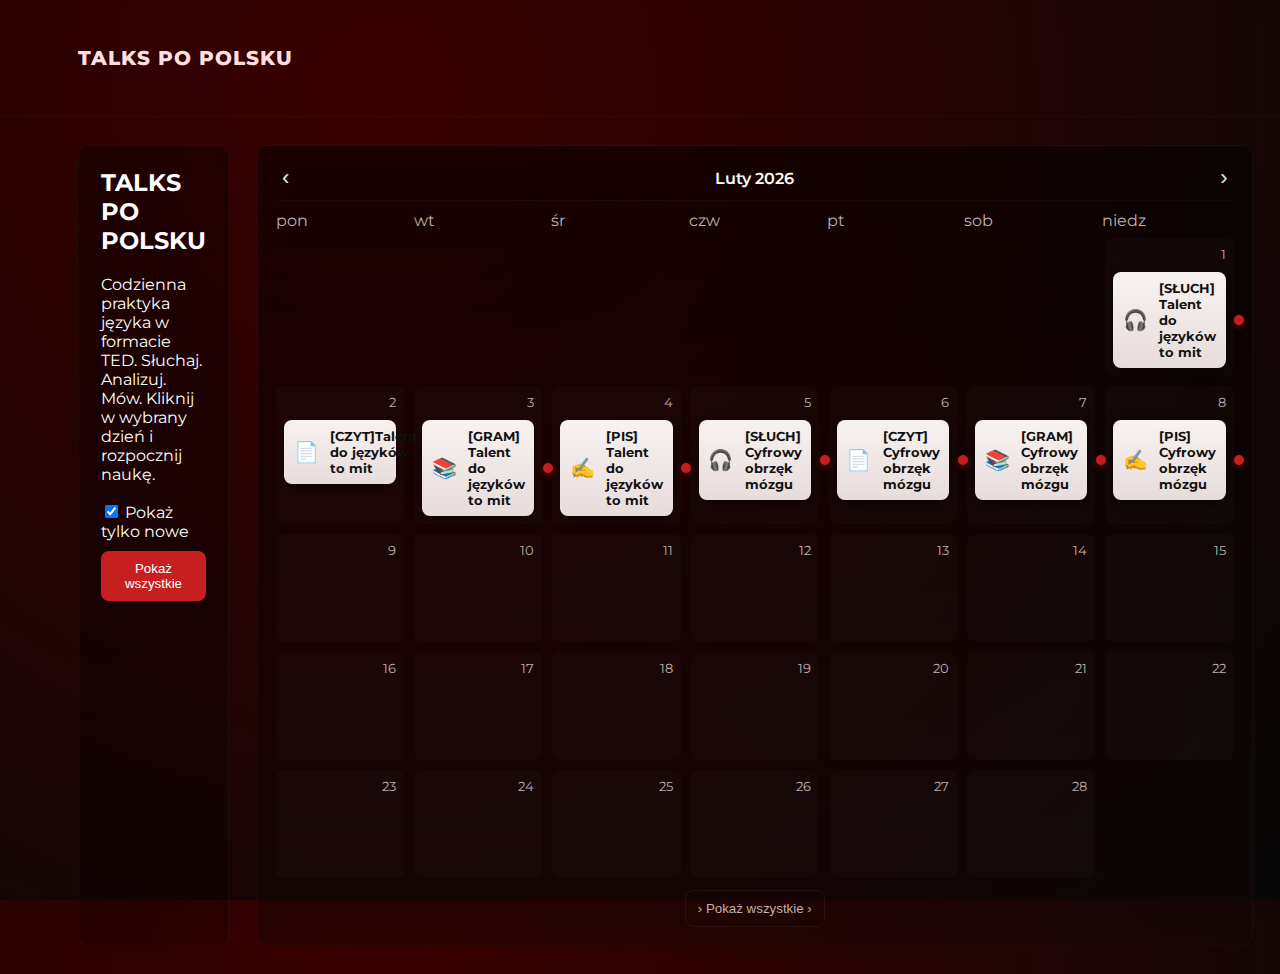
<file: calendar.html>
<!doctype html>
<html lang="pl">
<head>
  <meta charset="utf-8" />
  <meta name="viewport" content="width=device-width,initial-scale=1" />
  <title>Kalendarz — TALKS PO POLSKU</title>

  <link href="https://fonts.googleapis.com/css2?family=Montserrat:wght@400;600;700;800&display=swap" rel="stylesheet">
  <link rel="stylesheet" href="calendar.css">
</head>
<body>
  <header class="site-header small">
    <div class="container header-inner">
      <div class="brand">TALKS PO POLSKU</div>
    </div>
  </header>

  <main class="container">
    <section class="calendar-wrapper">
      <aside class="left-info">
        <h2>TALKS PO POLSKU</h2>
        <p>Codzienna praktyka języka w formacie TED.
         Słuchaj. Analizuj. Mów.
         Kliknij w wybrany dzień i rozpocznij naukę.</p>

        <div class="controls">
          <label><input type="checkbox" id="filterNew" checked> Pokaż tylko nowe </label>
          <button id="showAll" class="btn">Pokaż wszystkie</button>
        </div>
      </aside>

      <section class="calendar-panel">
        <div class="cal-header">
          <button id="prevMonth" class="nav-btn" aria-label="Пред. месяц">‹</button>
          <div id="monthLabel" class="month-label">Luty 2026</div>
          <button id="nextMonth" class="nav-btn" aria-label="След. месяц">›</button>
        </div>

        <div class="weekdays">
          <div>pon</div><div>wt</div><div>śr</div><div>czw</div><div>pt</div><div>sob</div><div>niedz</div>
        </div>

        <div id="calendarGrid" class="calendar-grid" aria-live="polite"></div>

        <div class="cal-footer">
          <button id="showAllLessons" class="btn ghost">› Pokaż wszystkie ›</button>
        </div>
      </section>
    </section>
  </main>

  <script src="calendar.js"></script>
</body>
</html>
</file>
<file: calendar.css>
:root{
  --bg:#0b0607;
  --panel: rgba(0,0,0,0.5);
  --accent: #c71f1f;
  --muted:#bdb0b0;
  --glass: rgba(255,255,255,0.03);
}

*{box-sizing: border-box;}
html,body{height:100%;margin:0;font-family:Montserrat, Arial, sans-serif;background: radial-gradient(circle at 30% 10%, #3b0000, #070707); color:#fff}
.container{max-width:1180px;margin:0 auto;padding:28px}

.site-header.small{padding:18px 0;border-bottom:1px solid rgba(255,255,255,0.03)}
.brand{font-weight:800;color:#ffdfdf;letter-spacing:1px;font-size:20px}

/* layout */
.calendar-wrapper{display:flex;gap:28px}
.left-info{width:34%;padding:22px;border-radius:12px;background:linear-gradient(180deg, rgba(0,0,0,0.35), rgba(0,0,0,0.2));border:1px solid rgba(255,255,255,0.03)}
.left-info h2{margin-top:0}
.controls{margin-top:18px;display:flex;flex-direction:column;gap:10px}
.btn{background:var(--accent);border:none;color:white;padding:10px 12px;border-radius:8px;cursor:pointer}
.btn.ghost{background:transparent;border:1px solid rgba(255,255,255,0.06);color:var(--muted)}

/* calendar panel */
.calendar-panel{flex:1;background:linear-gradient(180deg, rgba(0,0,0,0.5), rgba(20,6,6,0.4));padding:18px;border-radius:12px;border:1px solid rgba(255,255,255,0.04)}
.cal-header{display:flex;align-items:center;justify-content:space-between;padding-bottom:8px;border-bottom:1px solid rgba(255,255,255,0.03);margin-bottom:10px}
.month-label{font-weight:600}
.nav-btn{background:transparent;color:#fff;border:none;font-size:22px;cursor:pointer;opacity:0.9}
.weekdays{display:grid;grid-template-columns:repeat(7,1fr);gap:6px;color:var(--muted);padding-bottom:8px}
.calendar-grid{display:grid;grid-template-columns:repeat(7,1fr);gap:10px}
.day{
      box-sizing: initial; width:112.22px;min-height:92px;padding:8px;border-radius:8px;background:rgba(255,255,255,0.02);position:relative;overflow:visible;
  transition:box-shadow .18s, transform .12s;
}
.day:hover{transform:translateY(-4px);box-shadow:0 8px 24px rgba(0,0,0,0.6)}
.day .num{position:absolute;top:8px;right:8px;color:var(--muted);font-size:13px}
.lesson-card{
  margin-top:26px;
  background:linear-gradient(180deg,#f7f2f0,#e7dcdc);color:#111;padding:8px;border-radius:8px;cursor:pointer;box-shadow: 0 6px 14px rgba(0,0,0,0.4);
  font-size:13px;display:flex;justify-content:space-between;align-items:center;
}
.lesson-card .title{font-weight:700}
.lesson-card .meta{display:flex;gap:8px;align-items:center}
.red-dot{width:10px;height:10px;border-radius:999px;background:var(--accent);display:inline-block;box-shadow:0 2px 6px rgba(199,31,31,0.45)}
.lesson-card.viewed{opacity:0.6;background:linear-gradient(180deg,#cfcfcf,#bfbfbf);color:#222}
.empty{min-height:80px;opacity:0.06}

/* footer */
.cal-footer{padding-top:12px;text-align:center;color:var(--muted);font-size:13px}

/* responsive */
@media (max-width:1000px){
  .calendar-wrapper{flex-direction:column}
  .left-info{width:100%}
}


.lesson-card { display:flex; gap:10px; align-items:center; padding:8px; }
.lesson-icon-wrap { width:40px; height:40px; display:flex; align-items:center; justify-content:center; position:relative }
.lesson-icon { font-size:20px; line-height:1; width:28px; height:28px; display:inline-flex; align-items:center; justify-content:center; }
.lesson-icon-img { width:28px; height:28px; object-fit:contain; border-radius:6px; }

.icon-locked {
  position:absolute; right:0; bottom:0; width:18px; height:18px; display:flex; align-items:center; justify-content:center;
  background: rgba(0,0,0,0.45); border-radius:50%; box-shadow:0 2px 6px rgba(0,0,0,0.4);
}
.icon-done { width:28px; height:28px; display:flex; align-items:center; justify-content:center; background: linear-gradient(180deg,#6fb26f,#2f8f2f); border-radius:6px; }

.lesson-card.locked { opacity:0.6; cursor:default; }
.lesson-card.locked .title { opacity:0.7; }
.lesson-card .title { flex:1; font-weight:700; font-size:13px; }
.lesson-card .meta { display:flex; gap:8px; align-items:center; margin-left:8px }
.tag{ font-size:11px; opacity:0.8 }
.red-dot{width:10px;height:10px;border-radius:999px;background:#c71f1f;display:inline-block}

.lesson-card.viewed { opacity:0.75; filter:grayscale(0.05); }

/* при наведении на locked — подсказка (pure CSS) */
.lesson-card.locked:hover::after {
  content: "Будет доступно в дату";
  position: absolute;
  transform: translateY(-120%);
  background: rgba(0,0,0,0.6);
  color: #fff;
  padding:6px 8px;
  border-radius:6px;
  font-size:12px;
  white-space:nowrap;
  pointer-events:none;
}
</file>
